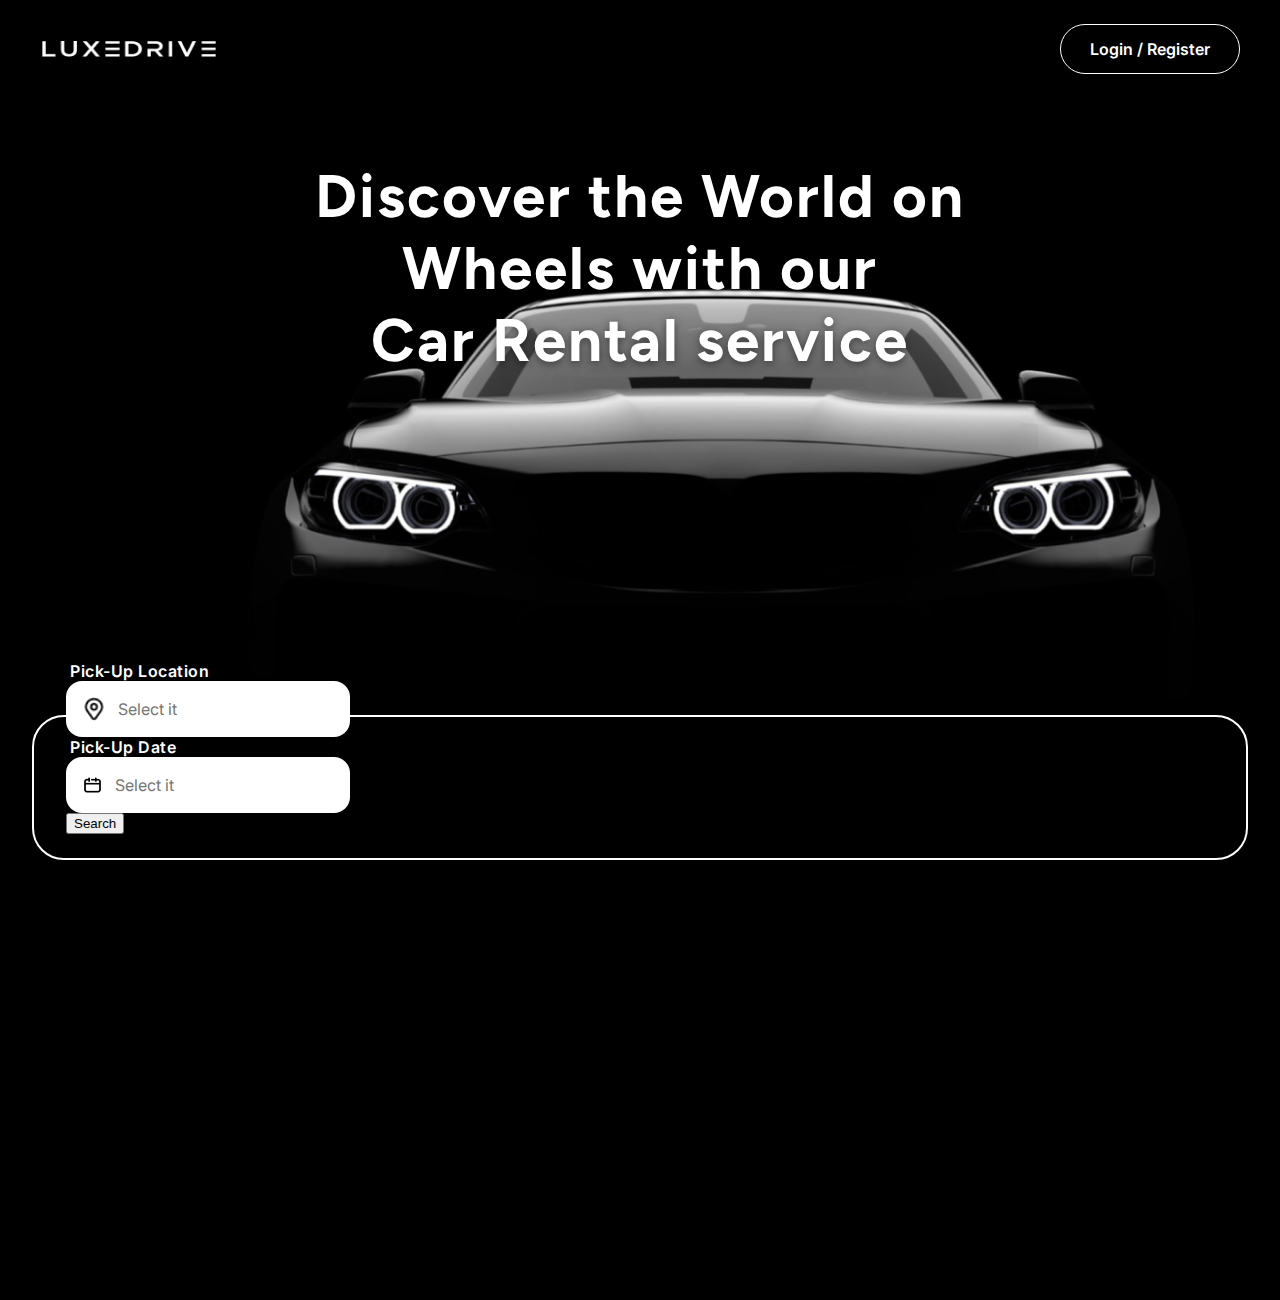
<file: index.html>
<!DOCTYPE html>
<html lang="en">
  <head>
    <meta charset="UTF-8" />
    <meta name="viewport" content="width=device-width, initial-scale=1.0" />
    <title>Car Rental - Welcome</title>
    <link rel="stylesheet" href="style.css" />
    <link
      href="https://fonts.googleapis.com/css2?family=Figtree:wght@400;600;700&display=swap"
      rel="stylesheet"
    />
    <link
      href="https://fonts.googleapis.com/css2?family=Inter:wght@400;600;700&display=swap"
      rel="stylesheet"
    />
  </head>
  <body>
    <header class="main-header">
      <img src="Resources/Heading.png" alt="Logo" class="header-logo" />
      <button class="login-btn">Login / Register</button>
    </header>

    <div class="center-image-bg">
		
      <h1 class="main-heading">
        Discover the World on<br />
        Wheels with our <br />
        Car Rental service
      </h1>
      <h2 class="sub-heading">
        Choose from a wide range of cars that fit your style and budget.<br />
        Experience the freedom of the open road with our reliable<br />
        and efficient rental service.
      </h2>

      <div class="subheading-btn-row">

        <button class="btn-black">Black Button</button>
        <button class="btn-white">White Button</button>
      
	</div>
      <img src="Resources/BlackCar.png" alt="Black Car" class="center-image" />
    </div>
    <div class="white-section"></div>

    <div class="glass-dialog">
  <div class="booking-box">

    <!-- Input group -->
    <div class="booking-input-group">
      <!-- Pick-up Location -->
      <div class="booking-input-col">
        <label class="booking-label">Pick-Up Location</label>
        <div class="booking-input-box location-box">
          <img src="Resources/Location.png" alt="Location Icon" class="location-icon">
          <input type="text" class="booking-input" placeholder="Select it">
        </div>
      </div>

      <!-- Pick-up Date -->
      <div class="booking-input-col">
        <label class="booking-label">Pick-Up Date</label>
        <div class="booking-input-box date-box">
          <img src="Resources/Calendar.png" alt="Calendar Icon" class="calendar-icon calendar-icon-left">
          <input type="text" class="booking-input" placeholder="Select it">
        </div>
      </div>
    </div>

    <!-- Button row (outside input group, new row) -->
    <div class="button-row">
      <button class="search-vehicle-btn">Search</button>
    </div>

  </div>
</div>
  </body>
</html>
</file>
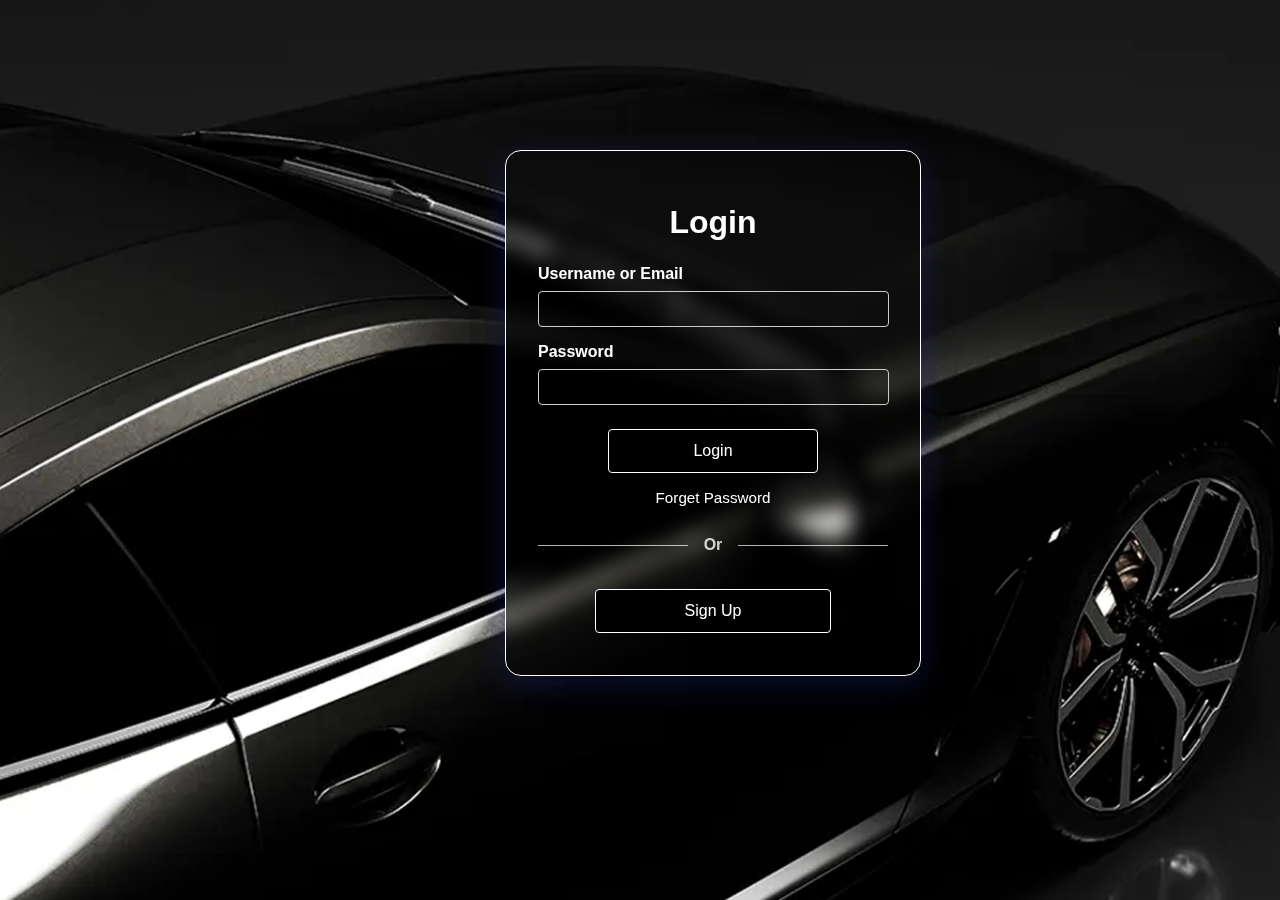
<file: module/Login/login.html>
<!DOCTYPE html>
<html lang="en">
<head>
    <meta charset="UTF-8">
    <title>Car Rental Login</title>
    <meta name="viewport" content="width=device-width, initial-scale=1.0">
    <link rel="stylesheet" href="login.css">
</head>
<body>
    <div class="login-container">
        <h1>Login</h1>
        <form>
            <div class="form-group">
                <label for="username">Username or Email</label>
                <input type="text" id="username" name="username" required autocomplete="username">
            </div>
            <div class="form-group">
                <label for="password">Password</label>
                <input type="password" id="password" name="password" required autocomplete="current-password">
            </div>
            <button type="submit" class="login-btn">Login</button>
        </form>
        <a href="#" class="register-link">Forget Password</a>
        <div class="or-divider">
            <span class="line"></span>
            <span class="or-text">Or</span>
            <span class="line"></span>
        </div>
        <a href="../SignUp/signUp.html" class="signup-btn">Sign Up</a>
    </div>
    <script src="../../app.js"></script>
</body>
</html>
</file>
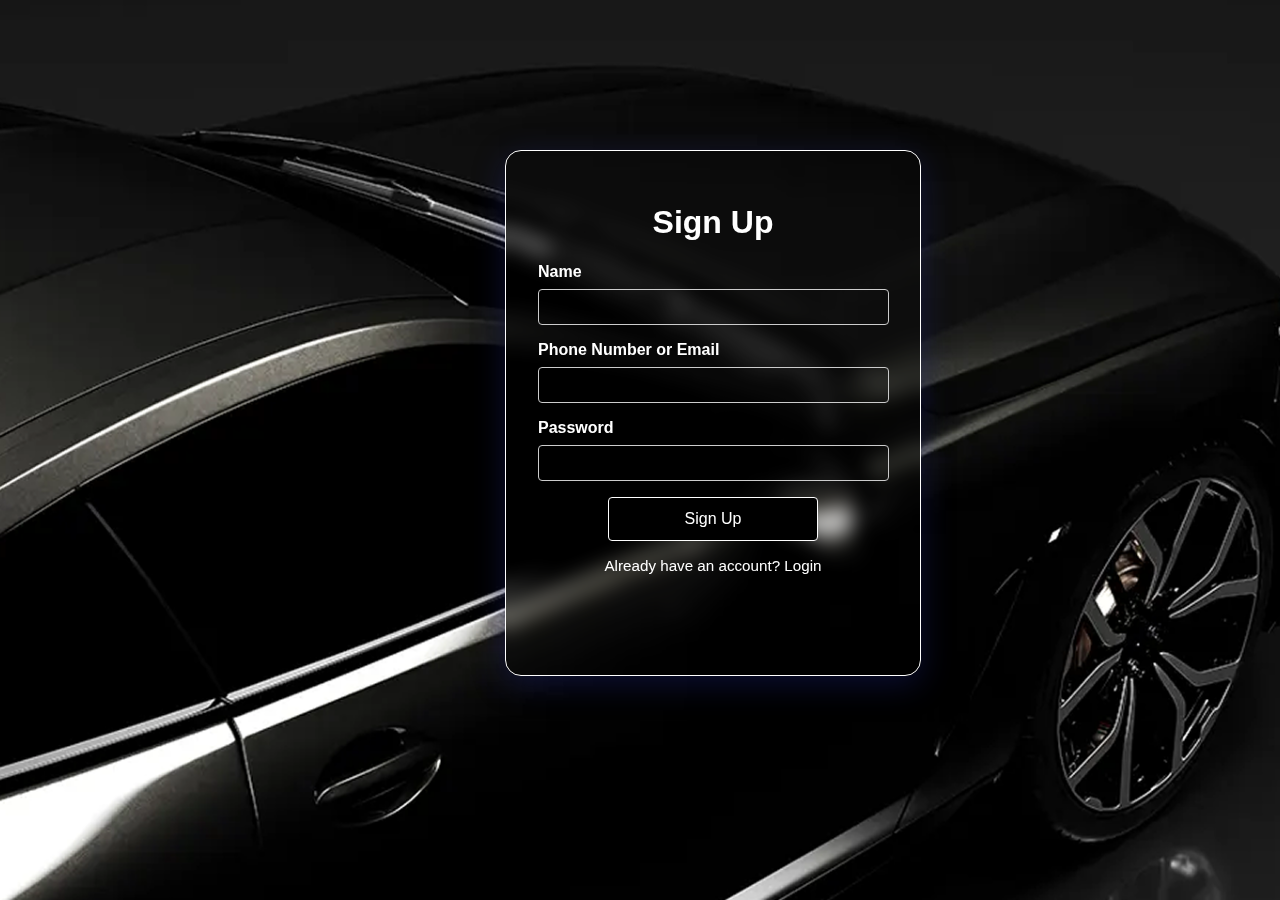
<file: module/SignUp/signUp.html>
<!DOCTYPE html>
<html lang="en">
<head>
    <meta charset="UTF-8">
    <title>Car Rental Sign Up</title>
    <meta name="viewport" content="width=device-width, initial-scale=1.0">
    <link rel="stylesheet" href="signUp.css">
</head>
<body>
    <div class="signup-container">
        <h1>Sign Up</h1>
        <form>
            <div class="form-group">
                <label for="name">Name</label>
                <input type="text" id="name" name="name" required autocomplete="name">
            </div>
            <div class="form-group">
                <label for="contact">Phone Number or Email</label>
                <input type="text" id="contact" name="contact" required autocomplete="email">
            </div>
            <div class="form-group">
                <label for="password">Password</label>
                <input type="password" id="password" name="password" required autocomplete="new-password">
            </div>
            <button type="submit" class="signup-btn">Sign Up</button>
        </form>
        <a href="../Login/login.html" class="login-link">Already have an account? Login</a>
    </div>
    <script src="../../app.js"></script>
</body>
</html>
</file>
<file: style.css>
/* Booking box inside dialog */
.booking-box {
	position: absolute;
	left: 32px;
	bottom: 24px;
	display: flex;
	flex-direction: column;
	align-items: flex-start;
	z-index: 2;
}

.booking-label {
	color: #fff;
	font-size: 16px;
	font-family: 'Inter', Arial, sans-serif;
	font-weight: 600;
	margin-bottom: 15px;
	margin-left: 4px;
	letter-spacing: 0.5px;
}

.booking-input-box {
	width: 283.5px;
	height: 56px;
	background: #fff;
	border-radius: 16px;
	display: flex;
	align-items: center;
	box-shadow: 0 2px 8px 0 rgba(0,0,0,0.04);
	padding: 0 16px;
	box-sizing: border-box;
	gap: 12px;
}

.location-icon {
	width: 24px;
	height: 24px;
	object-fit: contain;
	display: block;
}

.booking-input {
	border: none;
	outline: none;
	font-size: 16px;
	font-family: 'Inter', Arial, sans-serif;
	color: #222;
	background: transparent;
	flex: 1;
	padding: 8px 0;
}

.glass-dialog {
	position: fixed;
	left: 50%;
	bottom: 40px;
	transform: translateX(-50%);
	width: 1216px;
	height: 145px;
	border-radius: 32px;
	border: none;
	display: flex;
	align-items: flex-end;
	justify-content: flex-start;
	z-index: 30;
	max-width: 95vw;
	box-sizing: border-box;
	box-shadow: 0 4px 24px 0 rgba(0,0,0,0.08);
	padding: 0;
}
/* Dialog text style */
.dialog-text {
	color: #000000;
	font-size: 2rem;
	font-family: 'Figtree', Arial, sans-serif;
	font-weight: 600;
	letter-spacing: 1px;
	text-shadow: 0 2px 8px rgba(0,0,0,0.2);
}
/* Header styles */
.main-header {
	width: 100vw;
	display: flex;
	justify-content: space-between;
	align-items: center;
	position: absolute;
	top: 0;
	left: 0;
	padding: 24px 40px 0 40px;
	box-sizing: border-box;
	z-index: 20;
}

.header-logo {
	width: 178.17px;
	height: 16.49px;
	object-fit: contain;
	display: block;
}

.login-btn {
	width: 180px;
	height: 50px;
	border: 1.5px solid #fff;
	border-radius: 48px;
	background: transparent;
	color: #fff;
	font-family: 'Inter', Arial, sans-serif;
	font-size: 16px;
	font-weight: 600;
	padding: 8px 24px;
	cursor: pointer;
	transition: 0.2s, color 0.2s;
	outline: none;
	box-sizing: border-box;
}
.login-btn:hover {
	background: #fff;
	color: #000;
}
/* Heading styles */
.main-heading {
	position: absolute;
	top: 160px;
	left: 0;
	width: 100vw;
	text-align: center;
	color: #fff;
	font-size: 60px;
	font-family: 'Figtree', Arial, sans-serif;
	letter-spacing: 2px;
	z-index: 10;
	text-shadow: 0 2px 8px rgba(0,0,0,0.5);
	margin: 0;
	padding: 0;
}
body, html {
	min-height: 1300px;
	margin: 0;
	padding: 0;
	width: 100vw;
	overflow-x: hidden;
	background: #fff;
}

.center-image-bg {
	display: flex;
	justify-content: center;
	align-items: center;
	width: 100vw;
	min-height: 700px;
	background: #000; /* Optional: black background for contrast */
	overflow: hidden;
}

/* White section after the image */
.white-section {
	width: 100vw;
	min-height: 600px;
	background: #000000;
	margin: 0;
	padding: 0;
}

/* Booking dialog box at the bottom center */
.glass-dialog {
	position: absolute;
	left: 50%;
	bottom: 40px;
	transform: translateX(-50%);
	width: 1216px;
	height: 145px;
	border-radius: 32px;
	border: 2px solid #ffffff;
    box-shadow: 0 4px 24px 0 rgba(0, 0, 0, 0.08);
	display: flex;
	align-items: center;
	justify-content: center;
	z-index: 30;
	max-width: 95vw;
	box-sizing: border-box;
	box-shadow: 0 4px 24px 0 rgba(0,0,0,0.08);
}


.center-image {
	max-width: 100%;
	max-height: 100%;
	width: auto;
	height: auto;
	display: block;
	margin: auto;
	transform: scale(1.1);
	/* Keep the image sharp and centered */
	transform-origin: center center;
}
</file>
<file: module/Login/login.css>
body {
  background: url("../../Resources/LoginCar.png") no-repeat center center fixed;
  background-size: cover;
  font-family: Arial, sans-serif;
  display: flex;
  justify-content: left;
  align-items: flex-start;
  height: 100%;
  padding: 150px 150px 150px 425px; /* top | right | bottom | left */
  margin: 0;
  opacity: 0;
  transition: opacity 1s;
}
body.fade-in-bg {
  opacity: 1;
}
.login-container {
  display: block;
  background: rgba(0, 0, 0, 0.2); /* transparent glass */
  padding: 2rem;
  margin-left: 80px;
  margin-right: auto;
  border-radius: 16px;
  box-shadow: 0 8px 32px 0 rgba(31, 38, 135, 0.37);
  backdrop-filter: blur(10px); /* frosted glass effect */
  -webkit-backdrop-filter: blur(10px); /* Safari support */
  border: 1px solid rgb(255, 255, 255);
  width: 350px;
  height: 460px;
  color: #fff; /* <-- make all text inside white */
  z-index: 2;
  opacity: 0;
  transition: opacity 1s, transform 1s;
  transform: translateY(30px);
}
.login-container.fade-in {
  opacity: 1;
  transform: translateY(0);
}
.login-container h1,
.login-container h2,
.login-container form,
.login-container .register-link {
  text-align: center;
  width: 100%;
}
.login-container h1 {
  font-weight: bold;
  color: #ffffff;
  margin-bottom: 1.5rem;
}
.form-group {
  display: flex;
  flex-direction: column;
  align-items: flex-start;
  margin-bottom: 1rem;
}
.form-group label {
  text-align: center;
  margin-bottom: 0.5rem;
  font-weight: bold;
}
.form-group input {
  width: 95%;
  padding: 0.5rem;
  background: #ffffff00;
  color: #fff;
  border: 1px solid #ccc;
  border-radius: 4px;
  font-size: 1rem;
}
.login-btn {
  width: 60%;
  padding: 0.75rem;
  background: rgba(0, 123, 255, 0);
  color: #fff;
  border: 1px solid white;
  background: rgb(0, 0, 0);
  border-radius: 4px;
  font-size: 1rem;
  cursor: pointer;
  margin-top: 0.5rem;
  transition: 0.2s;
}
.login-btn:hover {
  font-weight: bold;
  color: black;
  background: #ffffff;
}
.register-link {
  display: block;
  text-align: center;
  margin-top: 1rem;
  color: #ffffff;
  text-decoration: none;
  font-size: 0.95rem;
}
.register-link:hover {
  text-decoration: underline;
}
.signup-btn {
  width: 60%;
  padding: 0.75rem;
  background: rgb(0, 0, 0);
  color: #fff;
  border: 1px solid white;
  border-radius: 4px;
  font-size: 1rem;
  cursor: pointer;
  text-align: center;
  margin: 35px auto 10px; /* ✅ centers horizontally */
  transition: 0.2s;
  display: block;
  text-decoration: none;
}
.signup-btn:hover {
  font-weight: bold;
  color: black;
  background: #ffffff;
  text-decoration: underline;
}
.or-divider {
  display: flex;
  align-items: center;
  justify-content: center;
  margin-top: 30px;
  margin-bottom: 0;
  width: 100%;
}
.or-divider .line {
  flex: 1;
  height: 1px;
  background: #fff;
  opacity: 0.7;
}
.or-divider .or-text {
  margin: 0 16px;
  color: #fff;
  font-weight: bold;
  font-size: 1rem;
  opacity: 0.8;
}
</file>
<file: module/SignUp/signUp.css>
body {
    background: url('../../Resources/LoginCar.png') no-repeat center center fixed;
    background-size: cover;
    font-family: Arial, sans-serif;
    display: flex;
    justify-content: left;
    align-items: flex-start;
    height: 100%;
    padding: 150px 150px 150px 425px;
    margin: 0;
    opacity: 0;
    transition: opacity 1s;
}
body.fade-in-bg {
    opacity: 1;
}
.signup-container {
    display: block;
    background: rgba(0, 0, 0, 0.2);
    padding: 2rem;
    margin-left: 80px;
    border-radius: 16px;
    box-shadow: 0 8px 32px 0 rgba(31, 38, 135, 0.37);
    backdrop-filter: blur(10px);
    -webkit-backdrop-filter: blur(10px);
    border: 1px solid rgb(255, 255, 255);
    width: 350px;
    height: 460px;
    color: #fff;
    z-index: 2;
    opacity: 0;
    transition: opacity 1s, transform 1s;
    transform: translateY(30px);
}
.signup-container.fade-in {
    opacity: 1;
    transform: translateY(0);
}
.signup-container h1, .signup-container form, .signup-container .login-link {
    text-align: center;
    width: 100%;
}
.form-group {
    display: flex;
    flex-direction: column;
    align-items: flex-start;
    margin-bottom: 1rem;
}
.form-group label {
    text-align: center;
    margin-bottom: 0.5rem;
    font-weight: bold;
}
.form-group input {
    width: 95%;
    padding: 0.5rem;
    background: #ffffff00;
    color: #fff;
    border: 1px solid #ccc;
    border-radius: 4px;
    font-size: 1rem;
}
.signup-btn {
    width: 60%;
    padding: 0.75rem;
    background: rgb(0, 0, 0);
    color: #fff;
    border: 1px solid white;
    border-radius: 4px;
    font-size: 1rem;
    cursor: pointer;
    margin-top: 0.5rem;
    transition: 0.2s;
    display: block;
    margin-left: auto;
    margin-right: auto;
}
.signup-btn:hover {
    font-weight: bold;
    color: black;
    background: #ffffff;
}
.login-link {
    display: block;
    text-align: center;
    margin-top: 1rem;
    color: #ffffff;
    text-decoration: none;
    font-size: 0.95rem;
}
.login-link:hover {
    text-decoration: underline;
}
</file>
